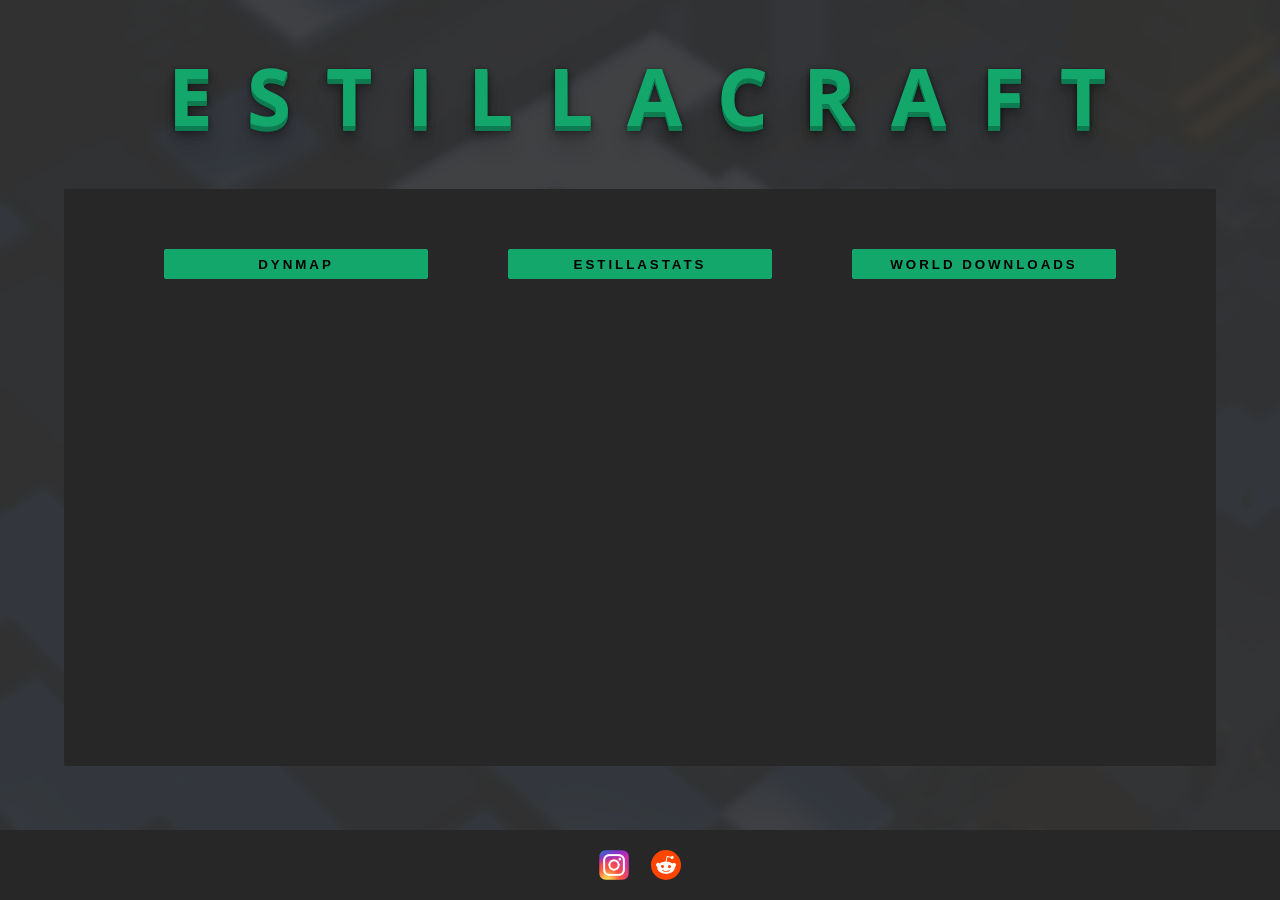
<file: index.html>
<html>
    <head>
        <meta charset="utf-8">
        <title>Estillacraft</title>
        <meta name="author" content="Elzapat">
        <meta name="description" content="Website for the Estillacraft Minecraft server">
        <meta name="viewport" content="width=device-width, initial-scale=1">

        <!-- CSS -->
        <link rel="stylesheet" href="css/style.css">

        <!-- Favicon -->
        <link href="images/estillacraft_logo_transparent_cropped_square.png" rel="icon">

        <!-- Fonts -->
        <link href="https://fonts.googleapis.com/css?family=Open+Sans:300,400,700&display=swap" rel="stylesheet">
        <link href="https://fonts.cdnfonts.com/css/minecraftia" rel="stylesheet">

        <!-- JS -->
        <script src="js/preview_selection.js" defer></script>
    </head>
    <body>
        <h1 id="main-title">
            <span class="title-letter">E</span>
            <span class="title-letter">S</span>
            <span class="title-letter">T</span>
            <span class="title-letter">I</span>
            <span class="title-letter">L</span>
            <span class="title-letter">L</span>
            <span class="title-letter">A</span>
            <br id="title-sep">
            <span class="title-letter">C</span>
            <span class="title-letter">R</span>
            <span class="title-letter">A</span>
            <span class="title-letter">F</span>
            <span class="title-letter">T</span>
        </h1>
        <main>
            <div id="buttons">
                <button id="dynmap-button">Dynmap</button>
                <button id="stats-button">Estillastats</button>
                <button id="world-dl-button">World Downloads</button>
            </div>
            <div id="placeholder-preview" class="preview">
            </div>
            <div id="dynmap-preview" class="preview">
                <div id="content">
                    <h2>Dynmap</h2>
                    <p>
                        A live view of the Estillacraft world map!<br>
                        You can see and interact with the players online.
                    </p>
                    <button><a href="https://estillacraft.net/dynmap/">Take me there!</a></button>
                </div>
                <iframe src="https://estillacraft.net/dynmap" description = "Estillacraft dynmap"></iframe>
            </div>
            <div id="stats-preview" class="preview">
                <h2>Estillastats</h2>
                <p>
                    Estillastats is a website where you can see the stats of all the players of the server. Either search for one stat for one player or check the leaderboard for one stat!
                </p>
                <button><a href="https://estillacraft.net/stats">Take me there!</a></button>
            </div>
            <div id="world-dl-preview" class="preview">
                <h2>Season 4.5</h2>
                <hr>
                <div class="dl-buttons">
                    <button><a href="" download>Singleplayer world</a></button>
                    <button><a href="" download>Multiplayer world</a></button>
                </div>
                <h2>Season 3</h2>
                <hr>
                <div class="dl-buttons">
                    <button><a href="" download>Singleplayer world</a></button>
                    <button><a href="" download>Multiplayer world</a></button>
                </div>
                <h2>Season 2</h2>
                <hr>
                <div class="dl-buttons">
                    <button><a href="" download>Singleplayer world</a></button>
                    <button><a href="" download>Multiplayer world</a></button>
                </div>
            </div>
        </main>
        <footer>
            <div id="social-medias">
                <a href="https://www.instagram.com/estillacraft_server" target="_blank">
                    <img src="images/instagram.png">
                </a>
                <a href="https://www.reddit.com/r/EstillaCraft" target="_blank">
                    <img src="images/reddit.svg">
                </a>
            </div>
        </footer>
    </body>
</html>
</file>
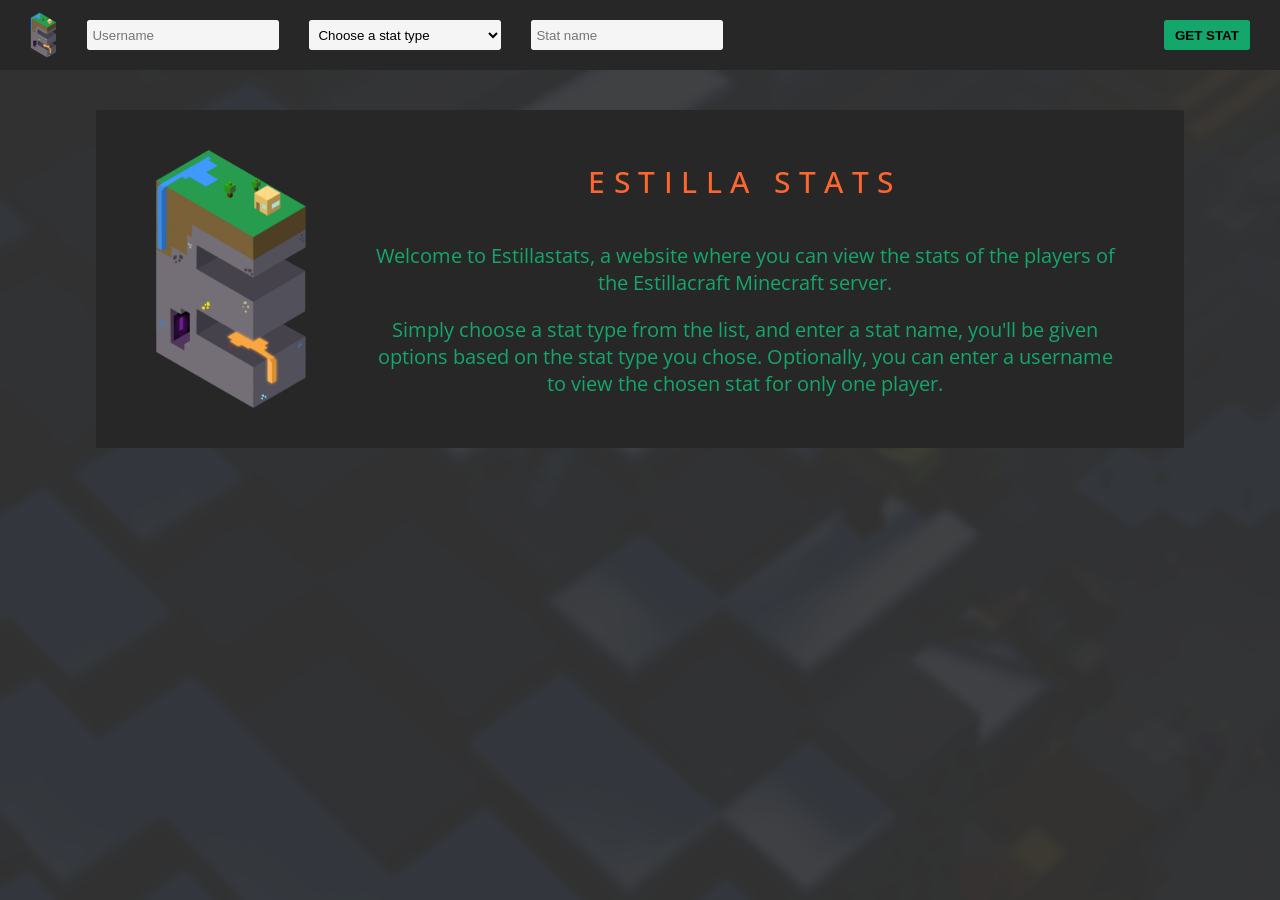
<file: stats/index.html>
<!DOCTYPE html>
<html>
    <head>
        <meta charset="utf-8">
        <title>EstillaStats</title>
        <meta name="author" content="EstillaStats">
        <meta name="description" content="Lookup the stats of the players of the EstillaCraft Minecraft server">
        <meta name="viewport" content="width=device-width, initial-scale=1">

        <!-- CSS -->
        <link href="css/constants.css" rel="stylesheet">
        <link href="css/header.css" rel="stylesheet">
        <link href="css/description.css" rel="stylesheet">
        <link href="css/loading_icon.css" rel="stylesheet">
        <link href="css/error.css" rel="stylesheet">
        <link href="css/stats_display.css" rel="stylesheet">

        <!-- Fonts -->
        <link href="https://fonts.googleapis.com/css?family=Open+Sans:300,400,700&display=swap" rel="stylesheet">
        <link href="https://fonts.cdnfonts.com/css/minecraftia" rel="stylesheet">

        <!-- Favicon -->
        <link href="images/estillacraft_logo_transparent_cropped_square.png" rel="icon">

        <!-- JS -->
        <script src="js/loading.js" defer></script>
        <script src="js/errors.js" defer></script>
        <script src="js/fetch_stat.js" defer></script>
    </head>

    <body>
        <header>
            <form id="stat-info-form">
                <div id="logo">
                    <img src="images/estillacraft_logo_transparent_cropped.png"/>
                    <!-- <span id="title"><strong>EstillaStats</strong></span> -->
                </div>
                <div class="input-container">
                    <input id="username" value="" type="text" placeholder="Username"/>
                </div>
                <div class="input-container">
                    <select id="stat-type" required>
                        <option value="" disabled selected>Choose a stat type</option>
                        <option value="minecraft:killed">Killed</option>
                        <option value="minecraft:mined">Mined</option>
                        <option value="minecraft:broken">Broken</option>
                        <option value="minecraft:dropped">Dropped</option>
                        <option value="minecraft:picked_up">Picked up</option>
                        <option value="minecraft:crafted">Crafted</option>
                        <option value="minecraft:used">Used</option>
                        <option value="minecraft:killed_by">Killed by</option>
                        <option value="minecraft:custom">Custom</option>
                    </select>
                </div>
                <div class="input-container">
                    <input list="stat-names" id="stat-name" type="text" placeholder="Stat name" autocomplete="off" required />
                    <datalist id="stat-names">
                    </datalist>
                </div>
                <div class="button-container">
                    <button type="submit" id="get-stat">get stat</button>
                </div>
            </form>
        </header>
        <main id="main">
            <section id="error">
                <p id="error-message">ERROR</p>
                <img id="error-close" src="images/close.svg"/>
            </section>
            <section id="description">
                <img src="images/estillacraft_logo_transparent_cropped.png"/>
                <div id="content">
                    <h1>Estilla Stats</h1>
                    <p>
                        Welcome to Estillastats, a website where you can view the stats of the
                        players of the Estillacraft Minecraft server.
                    </p>
                    <p>
                        Simply choose a stat type from the list, and enter a stat name, you'll be given
                        options based on the stat type you chose. Optionally, you can enter a username
                        to view the chosen stat for only one player.
                    </p>
                </div>
            </section>
        </main>
    </body>
</html>
</file>
<file: css/style.css>
:root {
    font-size: 20px;
    font-family: "Open Sans";
    --background-color: #272727;
    --accent-gray: #747474;
    --accent-yellow: #FFE400;
    --accent-orange: #FF652F;
    --accent-green: #14A76C;
    --transition-time: 400ms;
    --border-size: 2px;
    --tablet-breakpoint: 1024px;
    --phone-breakpoint: 480px;
}

body {
    padding: 0;
    margin: 0;
    background-image: url("../images/estilla_render_modified.jpg");
    background-size: cover;
    width: 100vw;
    height: 100vh;
    display: flex;
    flex-direction: column;
    overflow-x: hidden;
}

#main-title {
    text-align: center;
    font-size: 4rem;
    letter-spacing: 0.15ch;
    filter: none;
    color: white;
    margin-top: 2rem;
    margin-bottom: 2rem;
    user-select: none;
    color: var(--accent-green);
    max-height: 100%;
}

.title-letter {
    animation: letterEntrance 500ms ease-out;
    animation-fill-mode: backwards;
    text-shadow: 0 2px 0 #0e7b50,
                 0 3px 0 #0e7b50,
                 0 4px 0 #0e7b50,
                 0 5px 0 #0e7b50,
                 0 6px 1px rgba(0,0,0,.1),
                 0 0 5px rgba(0,0,0,.1),
                 0 1px 3px rgba(0,0,0,.3),
                 0 3px 5px rgba(0,0,0,.2),
                 0 5px 10px rgba(0,0,0,.25),
                 0 10px 10px rgba(0,0,0,.2),
                 0 20px 20px rgba(0,0,0,.15);
}

#title-sep {
    display: none;
}

body {
    display: flex;
    flex-flow: column nowrap;
    min-height: 100vh;
}

main {
    flex-grow: 1;
    flex-direction: column;
    display: flex;
    justify-content: center;
    background: var(--background-color);
    margin: 5%;
    margin-top: 0;
    padding: 3rem;
    border-radius: 2px;
}

#buttons {
    width: 100%; 
    display: flex;
    padding-bottom: 3rem;
}

#buttons > button {
    text-transform: uppercase;
    letter-spacing: 0.4ch;
    font-weight: bold;
    border: none;
    background-color: var(--accent-green);
    color: var(--accent-color);
    transition: all var(--transition-time) ease;
    flex: 1;
    height: 1.5rem;
    padding: 0 5px 0 5px;
    margin: 0 2rem 0 2rem;
    border-radius: 2px;
    transition: background-color var(--transition-time) ease;
}

#buttons > button:hover {
    background-color: var(--accent-orange);
}

.preview {
    flex: 1;
    margin: 0 2rem 0 2rem;
    display: flex;
}

.preview h2 {
    margin: 0;
    margin-bottom: 2rem;
    text-transform: uppercase;
    color: var(--accent-orange);
    font-weight: 500;
    letter-spacing: 0.5ch;
}

.preview button {
    text-transform: uppercase;
    letter-spacing: 0.4ch;
    text-decoration: none;
    font-weight: bold;
    border: none;
    background-color: var(--accent-green);
    transition: all var(--transition-time) ease;
    width: 70%;
    height: 1.5rem;
    padding: 0 5px 0 5px;
    margin-top: 2rem;
    border-radius: 2px;
    transition: all var(--transition-time) ease;

}

.preview button:hover {
    background-color: var(--accent-orange);
}

.preview button > a {
    display: flex;
    justify-content: center;
    align-items: center;
    width: 100%;
    height: 100%;
    color: var(--accent-color);
    text-decoration: none;
}

.preview p {
    text-align: center;
    color: var(--accent-green);
    margin: 0;
}


#dynmap-preview, #stats-preview, #world-dl-preview {
    display: none;
}

#dynmap-preview {
    flex-direction: row;
    justify-content: center;
    align-items: center;
}

#stats-preview {
    flex-direction: column;
    justify-content: center;
    align-items: center;
}

#world-dl-preview {
    flex-direction: column;
    justify-content: center;
    align-items: center;
}

#world-dl-preview > h2 {
    margin: 0;
}

#world-dl-preview > hr {
    margin: 0;
    width: 50%;
    height: 1px;
    border: none;
    background: var(--accent-green);
}

.dl-buttons {
    display: flex;
    flex-direction: row;
    width: 70%;
    justify-content: center;
}

.dl-buttons > button {
    margin: 1rem;
    width: 40%;
}

#stats-preview > button {
    width: 20%;
}

#stats-preview > p {
    margin-bottom: 3rem;
    width: 50%;
}

#dynmap-preview > #content {
    width: 50%;
    display: flex;
    flex-direction: column;
    align-items: center;
    justify-content: center;
}

#dynmap-preview iframe {
    width: 50%;
    border: none;
    border-radius: 2px;
}

#dynmap-preview button {
    width: 50%;
}

#dynmap-preview p {
    margin-bottom: 3rem;
}

footer {
    display: flex;
    flex-flow: column nowrap;
    background: var(--background-color);
    width: 100%;
    height: 70px;
    max-height: 70px;
    min-height: 70px;
    font-size: 1.2rem;
    justify-content: flex-end;
}

#social-medias {
    display: flex;
    align-items: center;
    justify-content: space-evenly;
    width: 10%;
    height: 100%;
    margin: auto;
}

#social-medias a {
    flex: 0;
}

#social-medias img {
    width: 30px;
    height: 30px;
}

@media only screen and (max-width: 1024px) {
    button {
        line-height: 1.6ch;
    }

    #main-title {
        font-size: 2.5rem;
        letter-spacing: 0.10ch;
    }

    main {
        padding: 2rem;
    }

    #buttons > button {
        letter-spacing: 0.3ch;
        height: 1.5rem;
        padding: 0 5px 0 5px;
        margin: 0 1rem 0 1rem;
    }

    #world-dl-preview .dl-buttons {
        width: 90%;
    }

    #world-dl-preview button {
        width: 100%;
    }

    #stats-preview {
        margin: 0;
    }

    #stats-preview p {
        width: 100%;
        margin: 0;
    }

    #stats-preview button {
        width: 50%;
    }

    #dynmap-preview {
        margin: 0;
        flex-direction: column;
    }

    #dynmap-preview #content {
        width: 100%;
    }

    #dynmap-preview p {
        margin: 0;
    }

    #dynmap-preview iframe {
        margin: 2rem auto 2rem auto;
    }
}

@media only screen and (max-width: 640px) {
    #main-title {
        font-size: 2rem;
        letter-spacing: 0.10ch;
    }

    #title-sep {
        display: block;
    }

    main {
        padding: 1rem;
        font-size: 0.8rem;
    }

    .preview h2 {
        font-size: 1.2rem;
        margin-bottom: 0.5rem;
    }

    #buttons {
        flex-direction: column;
        padding: 0;
    }

    #buttons > button {
        flex: 0;
        margin: 0 2rem 1rem 2rem;
        padding-bottom: 0.8ch;
        padding-top: 0.8ch;
    }

    #world-dl-preview {
        margin: 0;
    }

    #world-dl-preview .dl-buttons {
        justify-content: space-evenly;
        margin-top: 1ch;
        margin-bottom: 2ch;
        width: 90%;
    }

    #world-dl-preview button {
        margin: 0;
        font-size: 0.45rem;
        width: 40%;
        line-height: 1.8ch;
        padding-left: 1ch;
        padding-right: 1ch;
    }

    #dynmap-preview iframe {
        display: none;
    }

    #social-medias {
        width: 30%;
    }
}
</file>
<file: stats/css/constants.css>
:root {
    font-size: 20px;
    font-family: "Open Sans";
    --background-color: #272727;
    --accent-gray: #747474;
    --accent-yellow: #FFE400;
    --accent-orange: #FF652F;
    --accent-green: #14A76C;
    --transition-time: 300ms;
    --border-size: 2px;
    --tablet-breakpoint: 1024px;
    --phone-breakpoint: 480px;
}

html {
    overflow-x: hidden;
    width: 100vw;
}

body {
    padding: 0;
    margin: 0;
    background-image: url("../images/estilla_render_modified.jpg");
    background-size: cover;
    width: 100vw;
    height: 100vh;
    display: flex;
    flex-direction: column;
}

main {
    display: flex;
    flex-direction: column;
    flex: 1;
}

@keyframes fade-in {
    from { opacity: 0; }
    to { opacity: 1; }
}

@keyframes slide-in-from-right {
    from { transform: translateX(100vw); }
    to { transform: translateX(0); }
}

@keyframes rotate {
    0% { transform: rotate(0); }
    50% { transform: rotate(180deg); }
    100% { transform: rotate(360deg); }
}
</file>
<file: stats/css/header.css>
form {
    width: 100%;
    display: flex;
    flex-direction: row;
    justify-content: space-between;
    align-items: center;
    background-color: var(--background-color);
}

form > div {
    display: flex;
    margin: 1rem 0 1rem 1.5rem;
}

.input-container {
    width: 15%;
}

form > div > * {
    height: 1.5rem;
    padding: 0 5px 0 5px;
    border: none;
    outline: 2px solid var(--background-color);
    border-radius: 2px;
    transition: all var(--transition-time) ease;
}

form > div:last-child {
    margin-left: auto;
    padding-right: 1.5rem;
    padding-left: 1.5rem;
}

#get-stat {
    text-transform: uppercase;
    font-weight: bold;
    border: none;
    background-color: var(--accent-green);
    color: var(--accent-color);
    transition: all var(--transition-time) ease;
    padding: 0 1.5ch 0 1.5ch;
}

#get-stat:hover {
    background-color: var(--accent-orange);
}

input, select {
    width: 100%;
    background-color: #F5F5F5;
}

input:focus {
    outline: var(--border-size) solid var(--accent-orange);
}

#logo {
    margin-top: 0;
    margin-bottom: 0;
    height: 100%;
    transform: scale(1.5);
}

#logo > img {
    outline: none;
    transition: transform 400ms ease;
}

#logo > img:hover {
    transform: rotate(180deg);
}

@media only screen and (max-width: 1024px) {
    .input-container {
        flex: 1;
    }
}

/* Phones */
@media only screen and (max-width: 480px) {
    form {
        flex-direction: column;
    }

    form > div {
        margin: 0.5ch 0 1rem 0;
    }

    #logo {
        transform: scale(2);
        margin: 1.5rem;
    }

    .input-container {
        width: 80%;
    }

    #get-stat {
        width: 100%;
    }

    .button-container {
        width: 40%;
    }

    form > div:last-child {
        margin-left: 0;
    }

    #get-stat {
        width: 100%;
        margin: 0;
    }
}
</file>
<file: stats/css/description.css>
#description {
    display: flex;
    flex-direction: row;
    align-items: center;
    margin: auto;
    margin-top: 2rem;
    width: 85%;
    background-color: var(--background-color);
    border-radius: 2px;
    transition: transform 500ms ease;
}

#content > h1 {
    text-align: center;
    text-transform: uppercase;
    font-weight: 500;
    letter-spacing: 0.5ch;
    color: var(--accent-orange);
    margin: auto;
    margin-bottom: 2rem;
    margin-top: 1rem;
}

#content {
    display: flex;
    flex-direction: column;
}

#description > img {
    width: 150px; 
    margin: 2rem 0rem 2rem 3rem;
}

#content > p {
    text-align: center;
    /* text-justify: inter-word; */
    margin: 0 3rem 1rem 3rem;
    color: var(--accent-green);
}

/* Tablets and small screens */
@media only screen and (max-width: 1024px) {
    #description > img {
        display: none;
    }
}

/* Phones */
@media only screen and (max-width: 480px) {
    #description > img {
        display: none;
    }

    #description > h1 {
        text-align: center;
        font-size: 90%;
    }

    #content > h1 {
        margin-right: 1ch;
        margin-left: 1ch;
    }

    #content > p {
        font-size: 80%;
        margin: 0 2ch 1rem 2ch;
    }
}
</file>
<file: stats/css/loading_icon.css>
#loading-icon {
    width: 4%;
    margin: auto;
    opacity: 1;
    transition: opacity 3s ease;
    animation: 1s ease 300ms infinite rotate, 300ms ease 0ms fade-in;
}

@media only screen and (max-width: 1024px) {
    #loading-icon {
        width: 10%;
    }
}

@media only screen and (max-width: 480px) {
    #loading-icon {
        width: 15%;
    }
}
</file>
<file: stats/css/error.css>
#error {
    height: 2rem;
    width: 100%;
    justify-content: center;
    align-items: center;
    background-color: var(--accent-orange);
    animation: 500ms ease error-appear; 
    position: relative;
    display: none;
}

#error-message {
    padding: 0;
    margin: auto;
    opacity: 0;
    animation: 200ms ease 300ms forwards fade-in;
    color: black;
    position: absolute;
    font-size: 90%;
    text-align: center;
}

#error-close {
    padding: 5px;
    border-radius: 5px;
    flex: 0;
    height: 50%;
    transition: background-color 300ms ease;
    position: absolute;
    right: 1ch;
}

#error-close:hover {
    background-color: rgba(27, 27, 27, 0.2);
}


@keyframes error-appear {
    from { height: 0; }
    to { height: 2rem; }
}

@media only screen and (max-width: 1024px) {
    #error-message {
        font-size: 80%;
    }
}

@media only screen and (max-width: 480px) {
    #error-message {
        font-size: 60%;
        position: static;
    }

    #error-close {
        position: static;
        margin-right: 1ch;
        margin-left: 1ch;
    }
}
</file>
<file: stats/css/stats_display.css>
#stats-container {
    display: flex;
    flex-direction: row;
    align-items: center;
    margin: auto;
    margin-top: 2rem;
    width: 85%;
    background-color: var(--background-color);
    border-radius: 2px;
    opacity: 1;
    background-color: var(--background-color);
    color: var(--accent-green);
    animation: 500ms ease slide-in-from-right;
    transition: transform 500ms ease;
    position: static;
}

/* --------------------------------------------- */
/* LEADERBOARD DISPLAY                           */
/* --------------------------------------------- */

#leaderboard {
    flex: 1;
    border-collapse: collapse;
    margin: 3rem 15% 3rem 15%;
    width: auto;
    border-radius: 2px;
    text-align: center;
}


#leaderboard > thead {
    background-color: var(--accent-green);
    color: var(--background-color);
}

thead th {
    text-align: center;
    margin: auto;
}

#leaderboard tr {
    display: flex;
    /* margin: -2ch; */
    /* border: 2px solid var(--accent-green); */
    border-bottom: 1px solid var(--accent-green);
    border-right: 1px solid var(--accent-green);
    border-left: 1px solid var(--accent-green);
}

#leaderboard td:not(#leaderboard tr:first-child > td) {
    margin-top: 1ch;
    margin-bottom: 1ch;
}

#leaderboard td:nth-child(1) {
    width: 25%;
}

#leaderboard td:nth-child(2) {
    flex: 1;
    display: flex;
    flex-direction: row;
    justify-content: space-evenly;
}

#leaderboard td:nth-child(3) {
    width: 25%;
}

#leaderboard td:nth-child(2) > img {
    width: 30px;
    height: 30px;
}

#leaderboard td:nth-child(2) > p {
    margin: 0;
    width: 50%;
}

#leaderboard > tbody > tr:first-child {
    border-top: 2px solid var(--background-color);
    color: var(--background-color);
    background-color: var(--accent-green);
}

/* --------------------------------------------- */
/* SINGLE STAT DISPLAY                           */
/* --------------------------------------------- */

#single-stat-container {
    display: flex;
    flex-direction: column;
    align-items: center;
    margin: auto;
    font-family: "Minecraftia";
    margin-top: 2rem;
    margin-bottom: 2rem;
}

#single-stat-container > span:first-child {
    padding: 1px 6px 1px 6px;
    margin-bottom: 1ch;
    background-color: rgba(27, 27, 27, 0.5);
}

#single-stat-container > img {
    margin-bottom: 1ch;
}

#single-stat-container > span:last-child {
    text-align: center;
}

/* --------------------------------------------- */
/* RESPONSIVE DESIGN IS COOL                     */
/* --------------------------------------------- */

@media only screen and (max-width: 1024px) {
    #leaderboard {
        margin-left: 7.5%;
        margin-right: 7.5%;
    }

    #leaderboard td:nth-child(1) {
        width: 15%;
    }
}

@media only screen and (max-width: 480px) {
    #stats-container {
        margin-top: 0;
        width: 100%;
    }

    #leaderboard {
        width: 100%;
        margin: 0;
    }

    #leaderboard td:nth-child(1) {
        width: 15%;
    }

    #leaderboard td:nth-child(3) {
        width: 30%;
    }

    #leaderboard td:nth-child(2) > p {
        flex: 1;
    }

    #leaderboard td:nth-child(2) > img {
        display: none;
    }
}
</file>
